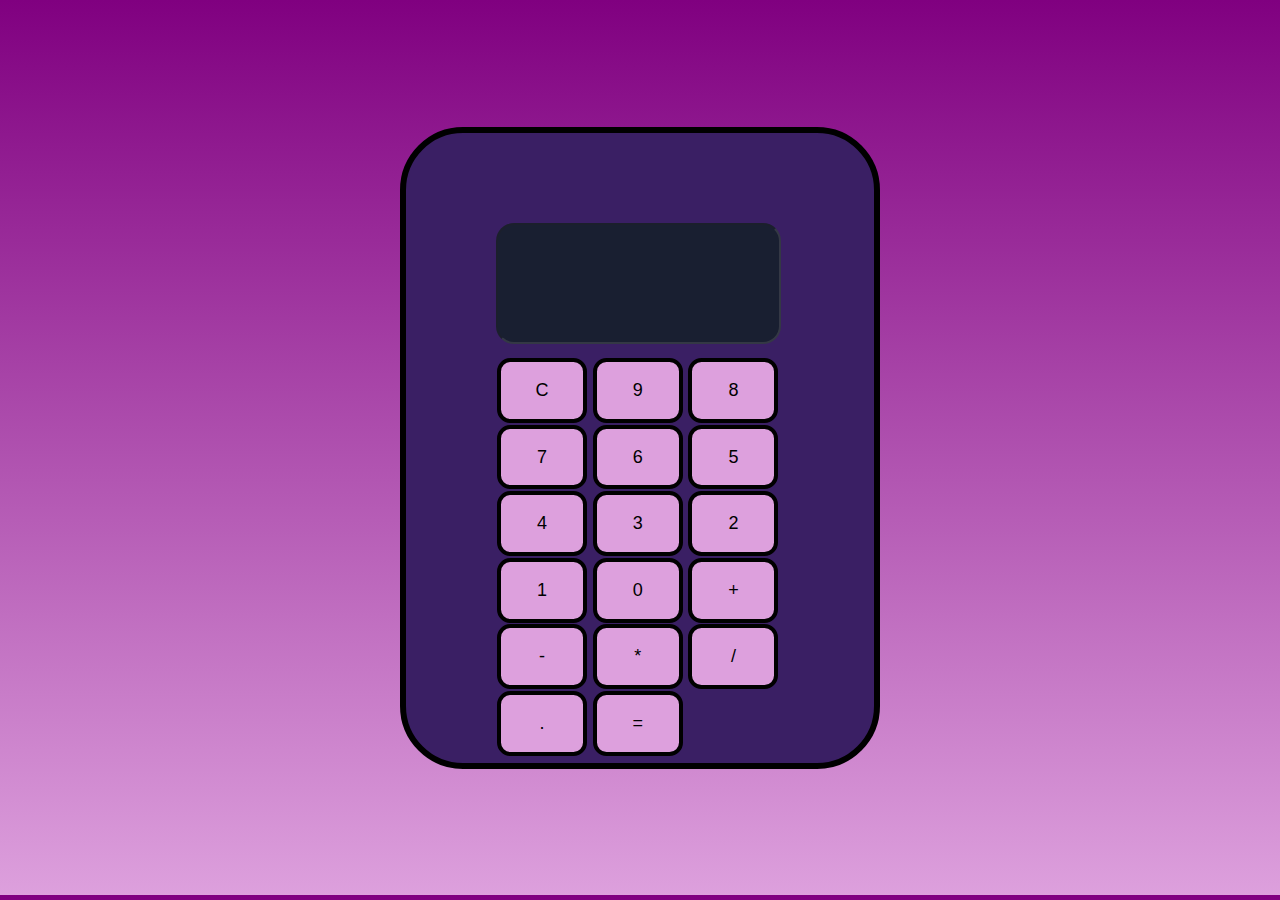
<file: Kalkulačka - Botek/index.html>
<!DOCTYPE html>
<html lang="en">

<head>
    <meta charset="UTF-8">
    <meta http-equiv="X-UA-Compatible" content="IE=edge">
    <meta name="viewport" content="width=device-width, initial-scale=1.0">
    <title>Kalkulacka</title>
    <link rel="stylesheet" href="style.css">
</head>

<body>
    <div class="calculator">
        <input type="text" id="iput" disabled>
        <div class="buttons">
            <button onclick="clearDisplay()">C</button>
            <button onclick="number('9')">9</button>
            <button onclick="number('8')">8</button>
            <button onclick="number('7')">7</button>
            <button onclick="number('6')">6</button>
            <button onclick="number('5')">5</button>
            <button onclick="number('4')">4</button>
            <button onclick="number('3')">3</button>
            <button onclick="number('2')">2</button>
            <button onclick="number('1')">1</button>
            <button onclick="number('0')">0</button>
            <button onclick="number('+')">+</button>
            <button onclick="number('-')">-</button>
            <button onclick="number('*')">*</button>
            <button onclick="number('/')">/</button>
            <button onclick="number('.')">.</button>
            <button onclick="result()">=</button>
        </div>
    </div>
    <script src="script.js"></script>
</body>

</html>
</file>
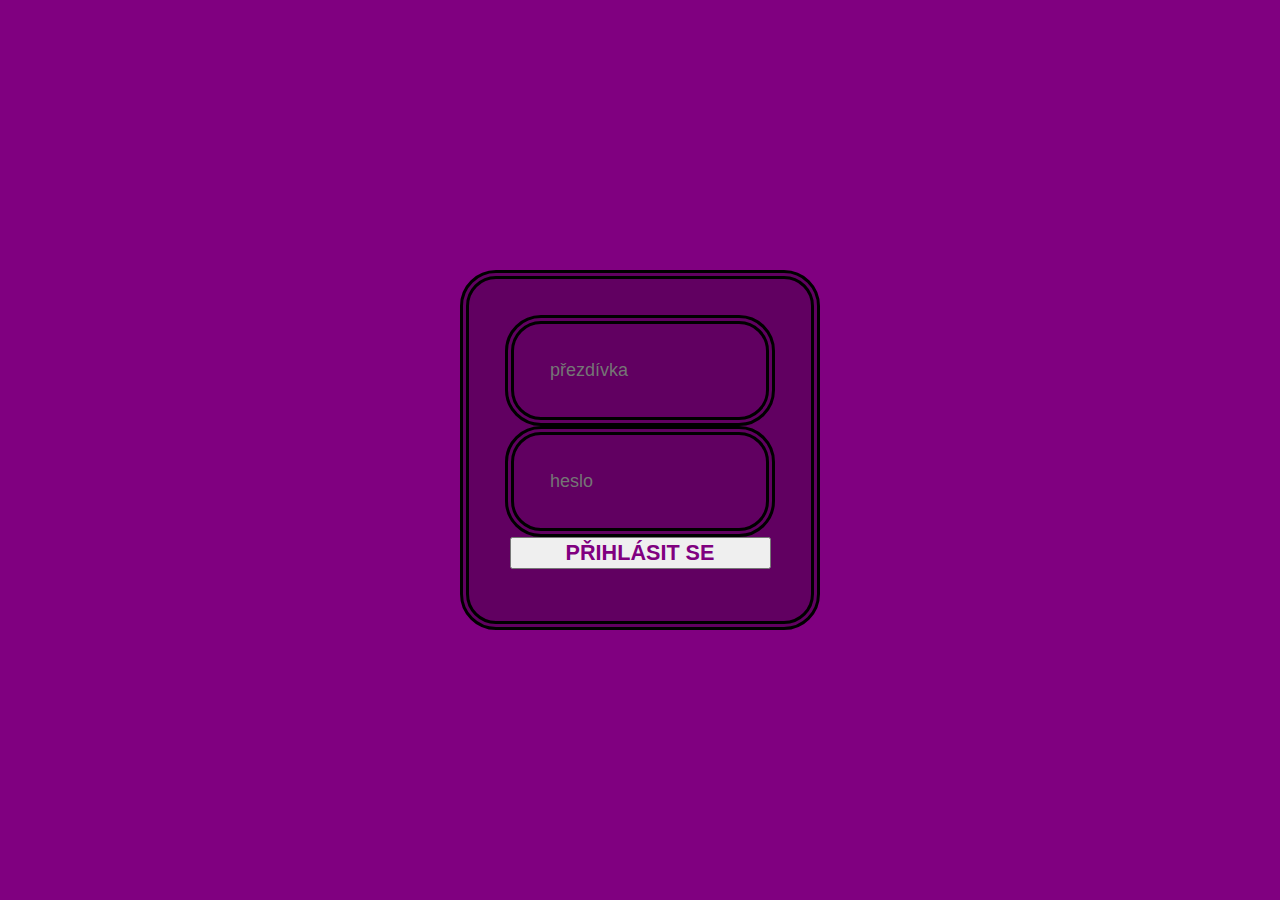
<file: Procvicovani-if/index.html>
<!DOCTYPE html>
<html lang="en">
<head>
    <meta charset="UTF-8">
    <meta http-equiv="X-UA-Compatible" content="IE=edge">
    <meta name="viewport" content="width=device-width, initial-scale=1.0">
    <title>Document</title>
    <link rel="stylesheet" href="style.css">
</head>
<body style="background-color: #800080;">
    <script src="source.js"> </script>
    <div class="center-container">
    <div class="login">
        <input class="login" type="text" id="loginUsername" placeholder="přezdívka">
        <input class="login" type="password" id="loginPassword" placeholder="heslo">
        <button onclick="loginFun()">PŘIHLÁSIT SE</button>
        <p id ="loginText"></p>
    </div>
    </div>
</body>
</html>
</file>
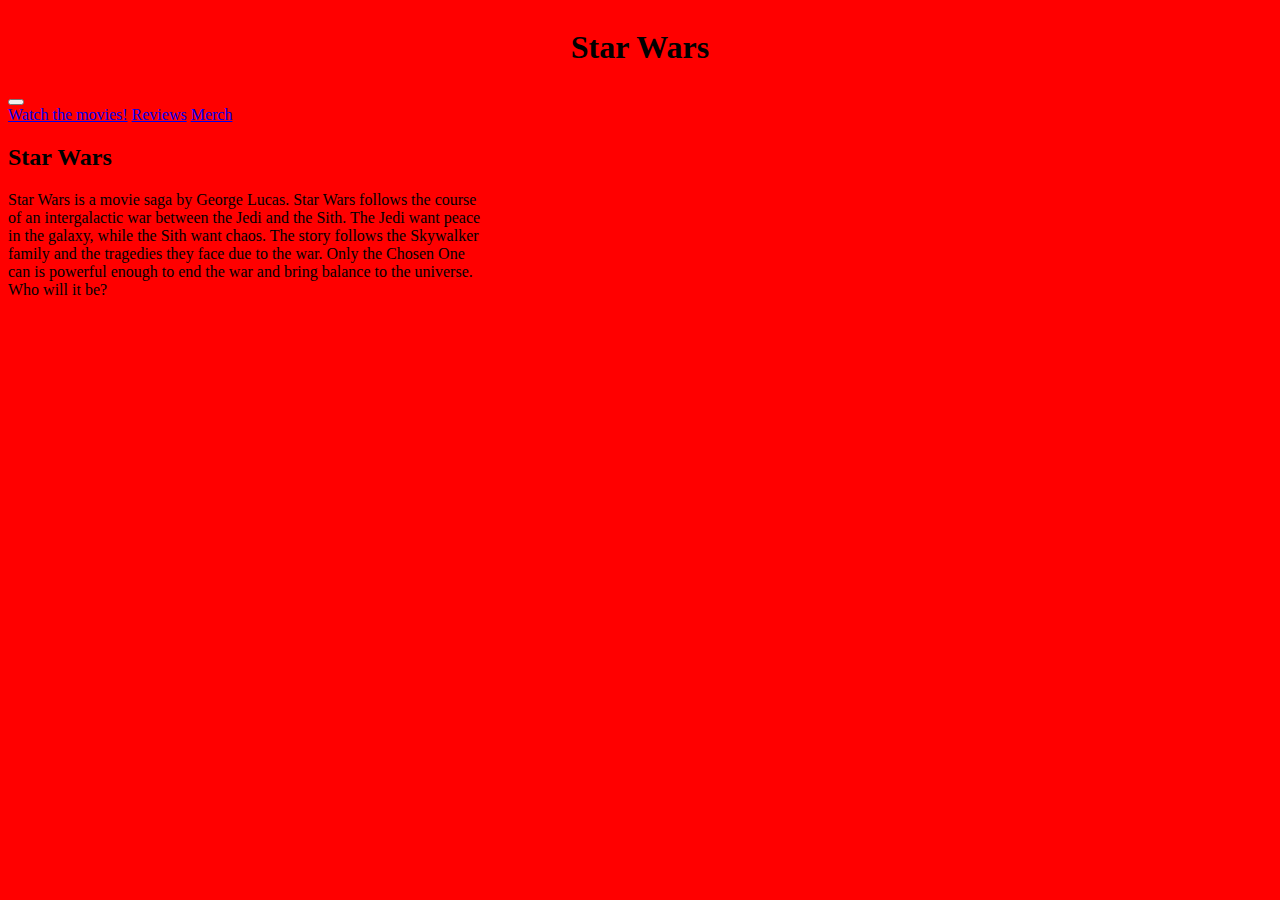
<file: Úkol/index.html>
<!DOCTYPE html>
<html lang="en">

<head>
    <meta charset="UTF-8">
    <meta http-equiv="X-UA-Compatible" content="IE=edge">
    <meta name="viewport" content="width=device-width, initial-scale=1.0">
    <title>Stardew Valley</title>
    <link href="https://cdn.jsdelivr.net/npm/bootstrap@5.0.2/dist/css/bootstrap.min.css" rel="stylesheet"
        integrity="sha384-EVSTQN3/azprG1Anm3QDgpJLIm9Nao0Yz1ztcQTwFspd3yD65VohhpuuCOmLASjC" crossorigin="anonymous">
    <link rel="stylesheet" href="style.css">
    <script src="https://cdn.jsdelivr.net/npm/bootstrap@5.0.2/dist/js/bootstrap.bundle.min.js"
        integrity="sha384-MrcW6ZMFYlzcLA8Nl+NtUVF0sA7MsXsP1UyJoMp4YLEuNSfAP+JcXn/tWtIaxVXM"
        crossorigin="anonymous"></script>
</head>

<body>

    <header>
        <div class="header">
            <h1>Star Wars</h1>
        </div>
    </header>

    <nav class="navbar navbar-expand-lg navbar-dark bg-dark">
        <div class="container-fluid">
            <a class="navbar-brand" href="#"> </a>
            <button class="navbar-toggler" type="button" data-bs-toggle="collapse" data-bs-target="#navbarNavAltMarkup"
                aria-controls="navbarNavAltMarkup" aria-expanded="false" aria-label="Toggle navigation">
                <span class="navbar-toggler-icon"></span>
            </button>
            <div class="collapse navbar-collapse" id="navbarNavAltMarkup">
                <div class="navbar-nav">
                    <a class="nav-link active" aria-current="page" href="https://www.disneyplus.com/cs-cz">Watch the movies!</a>
                    <a class="nav-link active" aria-current="page"
                        href="https://www.rottentomatoes.com/franchise/star_wars_saga">Reviews</a>
                    <a class="nav-link active" aria-current="page"
                        href="https://www.shopdisney.eu/characters-and-movies/star-wars/products">Merch</a>
                </div>

            </div>

    </nav>


    <div class="cardBody" style="width: 30rem;">
        <div class="card-body">
            <h2 class="card-title">Star Wars</h2>
            <p class="card-text"> Star Wars is a movie saga by George Lucas. Star Wars follows the course of an intergalactic war between the Jedi and the Sith.

                The Jedi want peace in the galaxy, while the Sith want chaos. The story follows the Skywalker family and the tragedies they face due to the war.
                Only the Chosen One can is powerful enough to end the war and bring balance to the universe. Who will it be?
            </p>
        </div>
    </div>

    <br><br>


    <div class="videos">
        <iframe width="560" height="315" src="https://www.youtube.com/embed/vZ734NWnAHA?si=s6LjDaYwxdTn8Squ" title="YouTube video player" frameborder="0" allow="accelerometer; autoplay; clipboard-write; encrypted-media; gyroscope; picture-in-picture; web-share" allowfullscreen></iframe>
        <iframe width="560" height="315" src="https://www.youtube.com/embed/bD7bpG-zDJQ?si=WrTEI0vLOpaPz5dE" title="YouTube video player" frameborder="0" allow="accelerometer; autoplay; clipboard-write; encrypted-media; gyroscope; picture-in-picture; web-share" allowfullscreen></iframe>
        
        </iframe>
    </div>

    <br><br><br><br><br><br><br>


</body>

</html>
</file>
<file: Kalkulačka - Botek/style.css>
body {
    display: flex;
    align-items: center;
    justify-content: center;
    height: 97.7vh;
    background-image: linear-gradient(purple, plum);
}
 
.calculator {
    width: 32vh;
    height: 50vh;
    border: 0.7vh solid; 
    border-radius: 7vh;
    padding: 10vh;
    background-color: #3a1f64;
}

#iput {
    width: 30.2vh;
    height: 12vh;
    padding: 0.5vh;
    font-size: 7vh;
    background-color: #191F31;
    border-radius: 2vh;
    margin-bottom: 1.5vh;
    color: plum;

}

button {
    width: 10vh;
    height: 7.2vh;
    font-size: 18px;
    border: 0.5vh solid;
    border-radius: 1.5vh;
    cursor: pointer;
    background-color:plum;
    margin: 0.1vh;
}
</file>
<file: Procvicovani-if/style.css>
body {
    display: flex;
    flex-direction: column;
    align-items: center;
    justify-content: center;
    height: 100vh;
    margin: 0;
}
.login {
    display: flex;
    flex-direction: column;
    max-width: 30vh;
    max-height: 30vh;
    border: 1vh solid black;
    border-radius: 4vh;
    border-style: double;
    align-items: 4vh;
    padding: 4vh;
    font-size: large;
    background-color: #610061;
}

.login button {
    width: 29vh;
    height: 40vh;
    font-size: larger;
    font-weight: bold;
    margin: auto;
    color: purple;
}    

button:hover {
    background-color: #2980b9;
    box-shadow: 0 0 10px rgba(0, 0, 0, 0.2);
  }

.center-container {
    text-align: center;
}
</file>
<file: Úkol/style.css>
body {
    background-color: red;
}

.header {
    display: flex;
    justify-content: center;
    color: black;

}

.cardBody {
    display: flex;
    justify-content: center;
}

.videos {
    display: flex;
    flex-direction: row;
    justify-content: space-evenly;
}
</file>
